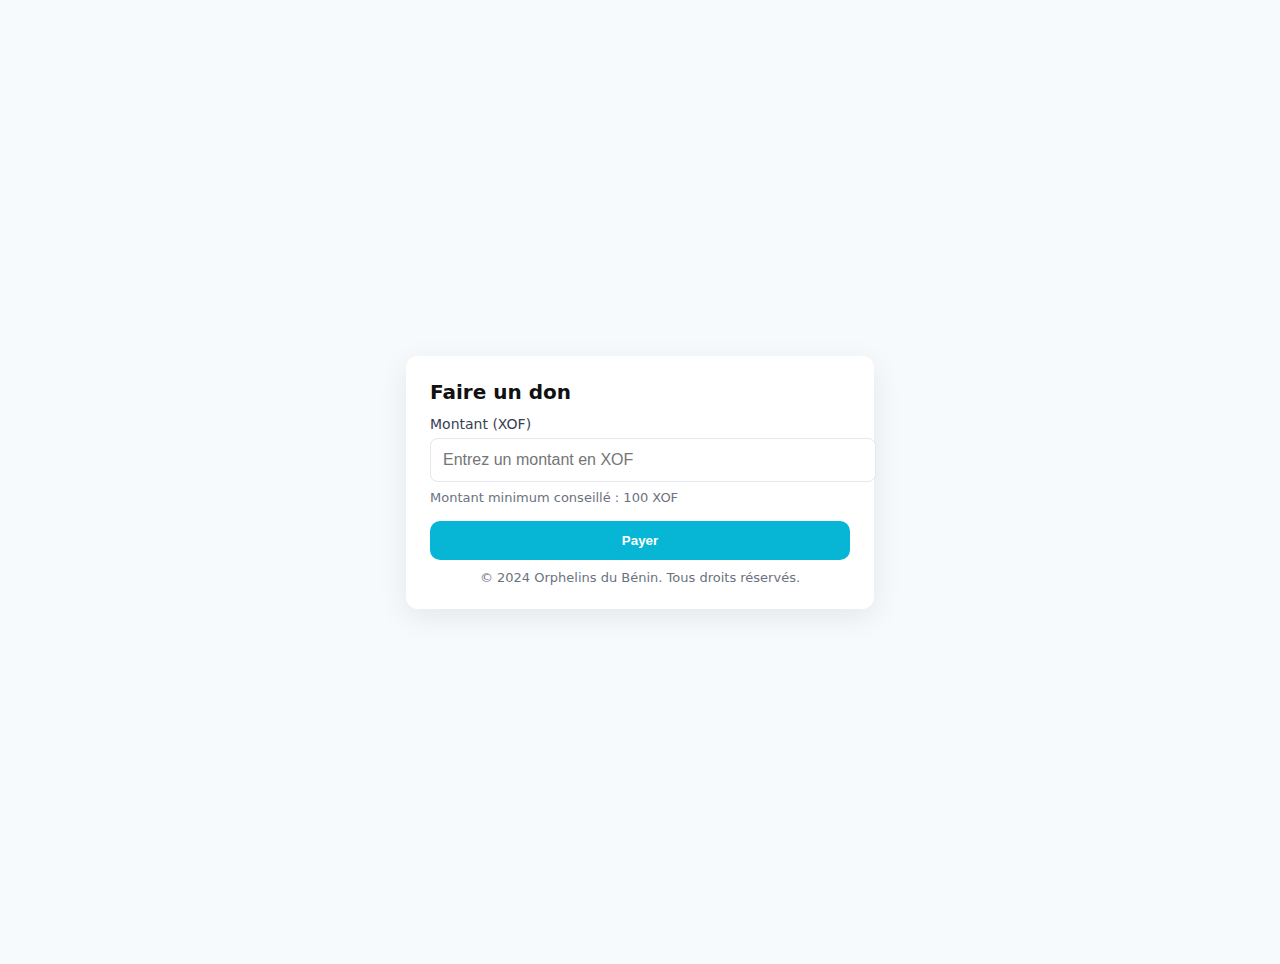
<file: paiement.html>
<!DOCTYPE html>
<html lang="fr">

<head>
    <meta charset="utf-8" />
    <meta name="viewport" content="width=device-width,initial-scale=1" />
    <title>Faire un don — FedaPay</title>
    <style>
        body {
            font-family: system-ui, -apple-system, Segoe UI, Roboto, "Helvetica Neue", Arial;
            background: #f7fafc;
            color: #111;
            padding: 24px;
            display: flex;
            align-items: center;
            justify-content: center;
            height: 100vh
        }

        .card {
            width: 100%;
            max-width: 420px;
            background: #fff;
            padding: 24px;
            border-radius: 12px;
            box-shadow: 0 8px 30px rgba(2, 6, 23, 0.08)
        }

        h1 {
            font-size: 20px;
            margin: 0 0 12px
        }

        label {
            display: block;
            font-size: 14px;
            color: #374151;
            margin-bottom: 6px
        }

        input[type=number] {
            width: 100%;
            padding: 12px;
            border: 1px solid #e5e7eb;
            border-radius: 8px;
            font-size: 16px
        }

        .hint {
            font-size: 13px;
            color: #6b7280;
            margin-top: 8px
        }

        button {
            margin-top: 16px;
            width: 100%;
            padding: 12px;
            border: 0;
            border-radius: 10px;
            background: #06b6d4;
            color: #fff;
            font-weight: 600;
            cursor: pointer
        }

        button[disabled] {
            opacity: 0.6;
            cursor: not-allowed
        }

        .small {
            font-size: 13px;
            color: #6b7280;
            margin-top: 10px;
            text-align: center
        }
    </style>
    <!-- Widget FedaPay -->
    <script src="https://cdn.fedapay.com/checkout.js?v=1.1.2"></script>
</head>

<body>
    <main class="card" aria-labelledby="title">
        <h1 id="title">Faire un don</h1>

        <form id="payment-form" novalidate>
            <label for="amount">Montant (XOF)</label>
            <input id="amount" type="number" min="100" step="1" placeholder="Entrez un montant en XOF" required />

            <div class="hint">Montant minimum conseillé : 100 XOF</div>

            <button id="pay-btn" type="submit">Payer</button>
        </form>

        <div class="small">
            &copy; 2024 Orphelins du Bénin. Tous droits réservés.
        </div>
    </main>

    <script>
        document.addEventListener('DOMContentLoaded', function () {
            const form = document.getElementById('payment-form');
            const amountInput = document.getElementById('amount');
            const payBtn = document.getElementById('pay-btn');

            form.addEventListener('submit', async function (e) {
                e.preventDefault();  // Empêche le comportement par défaut du formulaire

                // Récupérer le montant entré par l'utilisateur
                const rawAmount = Number(amountInput.value);
                const amount = Math.floor(rawAmount);  // Arrondir à l'entier inférieur

                // Vérifier que le montant est valide (au moins 100 XOF)
                if (!Number.isFinite(amount) || amount < 100) {
                    alert('Veuillez entrer un montant valide d\'au moins 100 XOF');
                    return;
                }

                // Désactiver le bouton de paiement et changer le texte pour indiquer le traitement
                payBtn.disabled = true;
                payBtn.textContent = 'Traitement en cours...';

                try {
                    // Initialisation du widget FedaPay avec la clé publique et les informations de transaction
                    const widget = FedaPay.init({
                        public_key: 'pk_live_jyBz1FD5bsz-ERvaOy7AP2H4', // Remplace par ta vraie clé publique
                        transaction: {
                            amount: amount,  // Montant de la transaction
                            currency: { iso: 'XOF' },  // Devise (en XOF)
                            description: 'Don — Orphelins du Bénin'  // Description de la transaction
                        }
                    });

                    // Ouvrir le widget FedaPay pour le paiement
                    widget.open();
                } catch (err) {
                    console.error('Erreur de paiement:', err);
                    alert('Une erreur est survenue. Veuillez réessayer.');
                } finally {
                    // Réactiver le bouton de paiement une fois le traitement terminé
                    payBtn.disabled = false;
                    payBtn.textContent = 'Payer';
                }
            });
        });
    </script>

</body>

</html>
</file>
